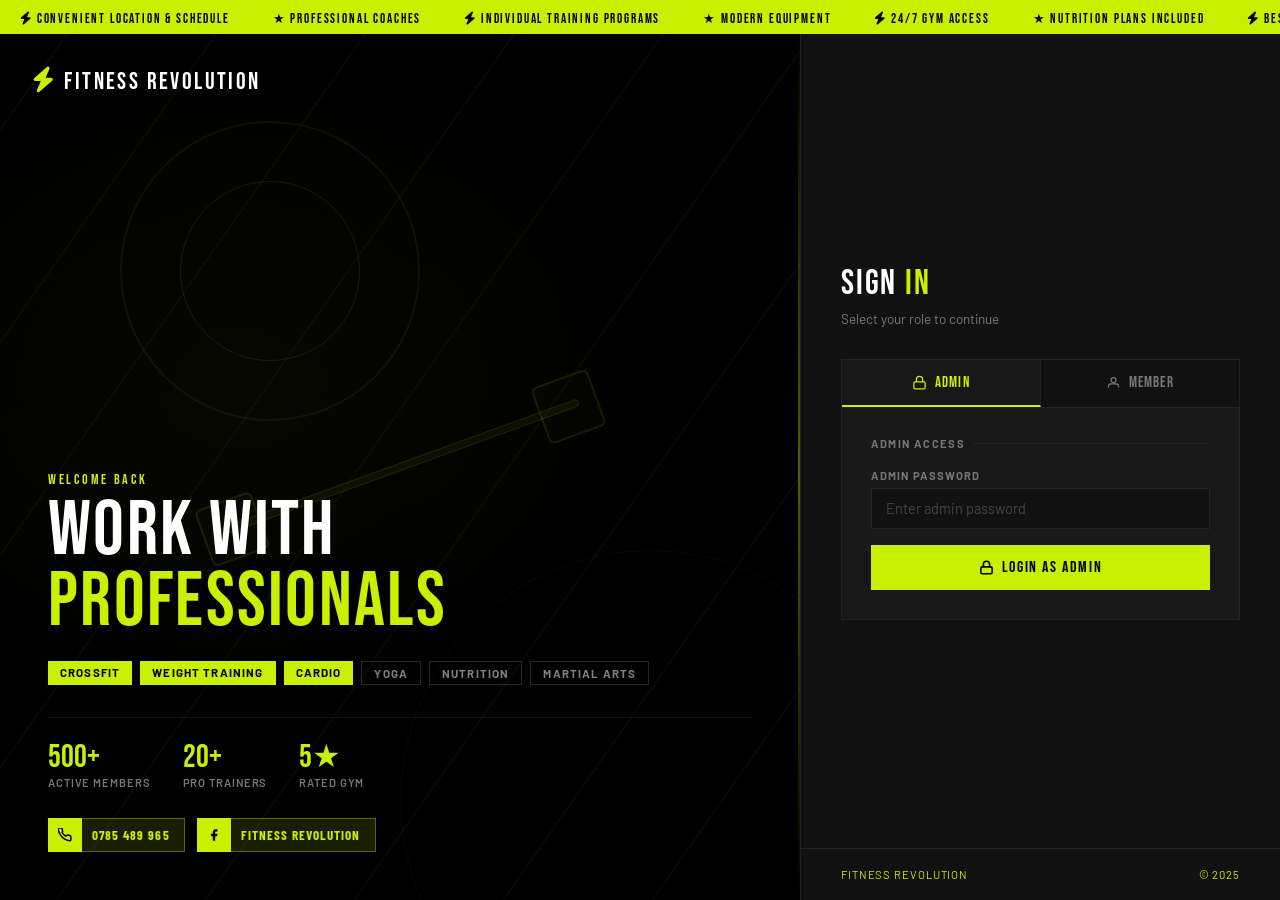
<file: fitness-revolution/src/main/resources/static/index.html>
<!DOCTYPE html>
<html lang="en">
<head>
    <meta charset="UTF-8"/>
    <meta name="viewport" content="width=device-width, initial-scale=1.0"/>
    <title>Fitness Revolution — Login</title>
    <link href="https://fonts.googleapis.com/css2?family=Bebas+Neue&family=Barlow+Condensed:wght@700;800;900&family=Barlow:wght@400;500;600&display=swap" rel="stylesheet"/>
    <style>
        :root {
            --bg: #0a0a0a; --bg2: #111; --bg3: #181818;
            --lime: #c8f000; --lime2: #a8d900; --lime-dim: rgba(200,240,0,0.1); --lime-border: rgba(200,240,0,0.3);
            --text: #fff; --muted: #777; --border: #222;
            --danger: #ff3b3b;
        }
        *, *::before, *::after { box-sizing: border-box; margin: 0; padding: 0; }
        html, body { height: 100%; }
        body { background: var(--bg); color: var(--text); font-family: 'Barlow', sans-serif; display: flex; flex-direction: column; min-height: 100vh; }

        /* ── Ticker ── */
        .ticker { background: var(--lime); padding: 7px 0; overflow: hidden; white-space: nowrap; flex-shrink: 0; }
        .ticker-inner { display: inline-block; animation: tick 22s linear infinite; }
        @keyframes tick { from { transform: translateX(0); } to { transform: translateX(-50%); } }
        .ticker-text { font-family: 'Bebas Neue', sans-serif; font-size: 0.82rem; letter-spacing: 0.14em; color: #000; padding: 0 20px; }

        /* ── Main split ── */
        .split { flex: 1; display: grid; grid-template-columns: 1fr 480px; min-height: 0; }

        /* ── LEFT — gym visual ── */
        .gym-side {
            position: relative;
            overflow: hidden;
            background: #000;
        }

        /* Dark gym atmosphere - hero photo background */
        .gym-bg {
            position: absolute;
            inset: 0;
            background-image: url('https://images.unsplash.com/photo-1534438327276-14e5300c3a48?w=1400&q=80&auto=format&fit=crop');
            background-size: cover;
            background-position: center 30%;
            background-repeat: no-repeat;
        }
        /* Dark overlay on top of photo - keeps lime theme */
        .gym-bg::before {
            content: '';
            position: absolute;
            inset: 0;
            background:
                    linear-gradient(160deg,
                    rgba(0,0,0,0.75) 0%,
                    rgba(0,0,0,0.55) 40%,
                    rgba(0,0,0,0.70) 100%),
                    radial-gradient(ellipse 80% 60% at 30% 40%, rgba(200,240,0,0.08) 0%, transparent 60%);
            z-index: 1;
        }



        /* Diagonal accent bars (subtle lime overlay on photo) */
        .gym-bg::after {
            content: '';
            position: absolute;
            inset: 0;
            z-index: 2;
            background: repeating-linear-gradient(
                    -55deg,
                    transparent,
                    transparent 120px,
                    rgba(200,240,0,0.03) 120px,
                    rgba(200,240,0,0.03) 122px
            );
        }

        /* Ensure content sits above photo overlay */
        .gym-shape, .gym-bar, .gym-brand, .gym-content {
            z-index: 2;
        }

        /* Abstract dumbbell / weight shapes */
        .gym-shape {
            position: absolute;
            border: 1px solid rgba(200,240,0,0.08);
        }
        .gym-shape-1 {
            width: 300px; height: 300px;
            border-radius: 50%;
            top: 10%; left: 15%;
            border-width: 2px;
            border-color: rgba(200,240,0,0.06);
            animation: pulse 6s ease-in-out infinite;
        }
        .gym-shape-2 {
            width: 180px; height: 180px;
            border-radius: 50%;
            top: 10%; left: 15%;
            margin: 60px;
            border-color: rgba(200,240,0,0.1);
            animation: pulse 6s ease-in-out infinite 1s;
        }
        .gym-shape-3 {
            width: 500px; height: 500px;
            border-radius: 50%;
            bottom: -150px; right: -100px;
            border-color: rgba(200,240,0,0.04);
            animation: pulse 8s ease-in-out infinite 2s;
        }
        .gym-shape-4 {
            width: 60px; height: 200px;
            top: 50%; left: 50%;
            transform: translate(-50%,-50%) rotate(-20deg);
            border-radius: 8px;
            border-color: rgba(200,240,0,0.12);
            background: rgba(200,240,0,0.02);
        }
        /* Barbell bar */
        .gym-bar {
            position: absolute;
            top: 50%; left: 50%;
            transform: translate(-50%, -50%) rotate(-20deg);
            width: 380px; height: 8px;
            background: rgba(200,240,0,0.05);
            border: 1px solid rgba(200,240,0,0.1);
            border-radius: 4px;
        }
        .gym-bar::before, .gym-bar::after {
            content: '';
            position: absolute;
            top: -26px;
            width: 60px; height: 60px;
            border: 2px solid rgba(200,240,0,0.1);
            border-radius: 6px;
            background: rgba(200,240,0,0.02);
        }
        .gym-bar::before { left: -20px; }
        .gym-bar::after  { right: -20px; }

        @keyframes pulse {
            0%, 100% { opacity: 1; transform: scale(1); }
            50% { opacity: 0.6; transform: scale(1.03); }
        }

        /* Content on gym side */
        .gym-content {
            position: relative;
            z-index: 2;
            display: flex;
            flex-direction: column;
            justify-content: flex-end;
            padding: 3rem;
            height: 100%;
        }
        .gym-eyebrow {
            font-family: 'Bebas Neue', sans-serif;
            font-size: 0.85rem;
            letter-spacing: 0.2em;
            color: var(--lime);
            margin-bottom: 0.5rem;
        }
        .gym-headline {
            font-family: 'Bebas Neue', sans-serif;
            font-size: clamp(3rem, 6vw, 5.5rem);
            line-height: 0.92;
            letter-spacing: 0.03em;
            color: #fff;
            margin-bottom: 1.5rem;
        }
        .gym-headline em {
            color: var(--lime);
            font-style: normal;
            display: block;
        }
        .gym-tags {
            display: flex;
            flex-wrap: wrap;
            gap: 0.5rem;
            margin-bottom: 2rem;
        }
        .gym-tag {
            font-size: 0.72rem;
            font-weight: 700;
            letter-spacing: 0.1em;
            text-transform: uppercase;
            color: #000;
            background: var(--lime);
            padding: 4px 12px;
        }
        .gym-tag.outline {
            background: transparent;
            color: rgba(255,255,255,0.5);
            border: 1px solid rgba(255,255,255,0.15);
        }
        .gym-stats {
            display: flex;
            gap: 2rem;
            padding-top: 1.5rem;
            border-top: 1px solid rgba(255,255,255,0.08);
        }
        .gym-stat-val {
            font-family: 'Bebas Neue', sans-serif;
            font-size: 2rem;
            color: var(--lime);
            line-height: 1;
        }
        .gym-stat-label {
            font-size: 0.7rem;
            font-weight: 600;
            letter-spacing: 0.08em;
            text-transform: uppercase;
            color: var(--muted);
            margin-top: 2px;
        }

        /* Top-left brand on gym side */
        .gym-brand {
            position: absolute;
            top: 2rem; left: 2rem;
            z-index: 3;
            font-family: 'Bebas Neue', sans-serif;
            font-size: 1.5rem;
            letter-spacing: 0.1em;
            color: #fff;
            display: flex;
            align-items: center;
            gap: 8px;
            text-decoration: none;
        }
        .gym-brand-dot { color: var(--lime); font-size: 1.6rem; }

        /* Lime glow line at the right edge */
        .gym-side::after {
            content: '';
            position: absolute;
            top: 0; right: 0;
            width: 2px; height: 100%;
            background: linear-gradient(to bottom, transparent, var(--lime), transparent);
            opacity: 0.4;
            z-index: 5;
        }

        /* ── RIGHT — login panel ── */
        .login-side {
            background: var(--bg2);
            border-left: 1px solid var(--border);
            display: flex;
            flex-direction: column;
            overflow-y: auto;
        }
        .login-inner {
            flex: 1;
            display: flex;
            flex-direction: column;
            justify-content: center;
            padding: 3rem 2.5rem;
        }

        .login-heading {
            font-family: 'Bebas Neue', sans-serif;
            font-size: 2.2rem;
            letter-spacing: 0.05em;
            color: #fff;
            margin-bottom: 0.3rem;
        }
        .login-heading span { color: var(--lime); }
        .login-sub { font-size: 0.85rem; color: var(--muted); margin-bottom: 2rem; }

        /* Tabs */
        .tab-grid { display: grid; grid-template-columns: 1fr 1fr; border: 1px solid var(--border); margin-bottom: 0; }
        .tab-btn {
            background: var(--bg2); border: none; color: var(--muted);
            font-family: 'Bebas Neue', sans-serif; font-size: 0.95rem; letter-spacing: 0.08em;
            padding: 13px 20px; cursor: pointer; display: flex; align-items: center; justify-content: center;
            gap: 8px; transition: all 0.15s; border-bottom: 2px solid transparent;
        }
        .tab-btn:first-child { border-right: 1px solid var(--border); }
        .tab-btn:hover { color: var(--text); background: var(--bg3); }
        .tab-btn.active { background: var(--bg3); color: var(--lime); border-bottom-color: var(--lime); }
        .tab-btn svg { width: 15px; height: 15px; stroke: currentColor; stroke-width: 2; fill: none; flex-shrink: 0; }

        /* Card */
        .login-card { background: var(--bg3); border: 1px solid var(--border); border-top: none; padding: 1.8rem; }
        .card-label {
            font-size: 0.7rem; font-weight: 700; letter-spacing: 0.12em;
            text-transform: uppercase; color: var(--muted); margin-bottom: 1.2rem;
            display: flex; align-items: center; gap: 8px;
        }
        .card-label::after { content: ''; flex: 1; height: 1px; background: var(--border); }

        /* Form */
        .form-group { margin-bottom: 1rem; }
        .form-label { display: block; font-size: 0.7rem; font-weight: 700; letter-spacing: 0.1em; text-transform: uppercase; color: var(--muted); margin-bottom: 6px; }
        .form-control {
            width: 100%; background: var(--bg2); border: 1px solid var(--border);
            color: var(--text); font-family: 'Barlow', sans-serif; font-size: 0.9rem;
            padding: 11px 14px; outline: none; transition: border-color 0.15s; border-radius: 0;
        }
        .form-control:focus { border-color: var(--lime); }
        .form-control::placeholder { color: #444; }

        /* Buttons */
        .btn {
            width: 100%; font-family: 'Bebas Neue', sans-serif; font-size: 1rem;
            letter-spacing: 0.1em; padding: 13px 24px; border: none;
            cursor: pointer; display: flex; align-items: center; justify-content: center;
            gap: 8px; transition: all 0.15s;
        }
        .btn svg { width: 15px; height: 15px; stroke: currentColor; stroke-width: 2.5; fill: none; }
        .btn-primary { background: var(--lime); color: #000; }
        .btn-primary:hover { background: var(--lime2); }
        .btn-outline { background: transparent; color: var(--lime); border: 1px solid var(--lime); }
        .btn-outline:hover { background: var(--lime); color: #000; }

        /* Alerts */
        .alert { padding: 9px 14px; font-size: 0.82rem; font-weight: 600; margin-bottom: 1rem; display: flex; align-items: center; gap: 8px; }
        .alert svg { width: 14px; height: 14px; stroke: currentColor; stroke-width: 2; fill: none; flex-shrink: 0; }
        .alert-danger  { background: rgba(255,59,59,0.1);  border: 1px solid rgba(255,59,59,0.3);  color: #ff3b3b; }
        .alert-success { background: rgba(200,240,0,0.08); border: 1px solid rgba(200,240,0,0.25); color: var(--lime); }

        .form-hint { text-align: center; font-size: 0.75rem; color: var(--muted); margin-top: 0.75rem; }
        .login-footer { padding: 1.2rem 2.5rem; border-top: 1px solid var(--border); font-size: 0.7rem; letter-spacing: 0.08em; text-transform: uppercase; color: var(--muted); display: flex; justify-content: space-between; }
        .login-footer span { color: var(--lime); }

        /* ── Mobile ── */
        @media (max-width: 800px) {
            .split { grid-template-columns: 1fr; }
            .gym-side { min-height: 260px; }
            .gym-headline { font-size: 3rem; }
            .gym-stats { gap: 1.5rem; }
            .login-inner { padding: 2rem 1.5rem; }
        }

        /* ── CONTACT PILLS ── */
        .gym-contact {
            display: flex;
            align-items: center;
            gap: 0.75rem;
            margin-top: 1.8rem;
            flex-wrap: wrap;
        }
        .gym-contact-pill {
            display: inline-flex;
            align-items: center;
            gap: 0;
            text-decoration: none;
            border-radius: 0;
            overflow: hidden;
            font-family: 'Barlow Condensed', 'Barlow', sans-serif;
            font-size: 0.82rem;
            font-weight: 700;
            letter-spacing: 0.08em;
            text-transform: uppercase;
            transition: transform 0.18s, box-shadow 0.18s;
            box-shadow: 0 2px 10px rgba(0,0,0,0.4);
        }
        .gym-contact-pill:hover {
            transform: translateY(-2px);
            box-shadow: 0 6px 20px rgba(0,0,0,0.5);
        }
        .pill-icon {
            display: flex; align-items: center; justify-content: center;
            width: 34px; height: 34px; flex-shrink: 0;
        }
        .pill-text {
            padding: 0 14px 0 10px;
            height: 34px;
            display: flex; align-items: center;
        }
        /* Phone — lime theme */
        .phone-pill .pill-icon { background: var(--lime); color: #000; }
        .phone-pill .pill-text { background: rgba(200,240,0,0.12); color: var(--lime); border: 1px solid rgba(200,240,0,0.35); border-left: none; }
        .phone-pill:hover .pill-text { background: rgba(200,240,0,0.22); }
        /* Facebook — lime theme (same as phone) */
        .fb-pill .pill-icon { background: var(--lime); color: #000; }
        .fb-pill .pill-text { background: rgba(200,240,0,0.12); color: var(--lime); border: 1px solid rgba(200,240,0,0.35); border-left: none; }
        .fb-pill:hover .pill-text { background: rgba(200,240,0,0.22); }

    </style>

    <link rel="stylesheet" href="https://cdnjs.cloudflare.com/ajax/libs/font-awesome/6.4.0/css/all.min.css"/>
</head>
<body>

<!-- Ticker -->
<div class="ticker">
    <div class="ticker-inner">
        <span class="ticker-text"><i class="fa-solid fa-bolt"></i> Convenient Location &amp; Schedule</span>
        <span class="ticker-text">★ Professional Coaches</span>
        <span class="ticker-text"><i class="fa-solid fa-bolt"></i> Individual Training Programs</span>
        <span class="ticker-text">★ Modern Equipment</span>
        <span class="ticker-text"><i class="fa-solid fa-bolt"></i> 24/7 Gym Access</span>
        <span class="ticker-text">★ Nutrition Plans Included</span>
        <span class="ticker-text"><i class="fa-solid fa-bolt"></i> Best Results Guaranteed</span>
        <span class="ticker-text">★ Fitness Revolution</span>
        <!-- duplicate for seamless loop -->
        <span class="ticker-text"><i class="fa-solid fa-bolt"></i> Convenient Location &amp; Schedule</span>
        <span class="ticker-text">★ Professional Coaches</span>
        <span class="ticker-text"><i class="fa-solid fa-bolt"></i> Individual Training Programs</span>
        <span class="ticker-text">★ Modern Equipment</span>
        <span class="ticker-text"><i class="fa-solid fa-bolt"></i> 24/7 Gym Access</span>
        <span class="ticker-text">★ Nutrition Plans Included</span>
        <span class="ticker-text"><i class="fa-solid fa-bolt"></i> Best Results Guaranteed</span>
        <span class="ticker-text">★ Fitness Revolution</span>
    </div>
</div>

<!-- Split -->
<div class="split">

    <!-- ── LEFT GYM SIDE ── -->
    <div class="gym-side">
        <div class="gym-bg"></div>

        <!-- Decorative shapes -->
        <div class="gym-shape gym-shape-1"></div>
        <div class="gym-shape gym-shape-2"></div>
        <div class="gym-shape gym-shape-3"></div>
        <div class="gym-bar"></div>

        <!-- Brand top-left -->
        <a href="index.html" class="gym-brand">
            <span class="gym-brand-dot"><i class="fa-solid fa-bolt"></i></span> FITNESS REVOLUTION
        </a>

        <!-- Bottom content -->
        <div class="gym-content">
            <div class="gym-eyebrow">Welcome Back</div>
            <div class="gym-headline">
                WORK WITH
                <em>PROFESSIONALS</em>
            </div>
            <div class="gym-tags">
                <span class="gym-tag">CrossFit</span>
                <span class="gym-tag">Weight Training</span>
                <span class="gym-tag">Cardio</span>
                <span class="gym-tag outline">Yoga</span>
                <span class="gym-tag outline">Nutrition</span>
                <span class="gym-tag outline">Martial Arts</span>
            </div>
            <div class="gym-stats">
                <div>
                    <div class="gym-stat-val">500+</div>
                    <div class="gym-stat-label">Active Members</div>
                </div>
                <div>
                    <div class="gym-stat-val">20+</div>
                    <div class="gym-stat-label">Pro Trainers</div>
                </div>
                <div>
                    <div class="gym-stat-val">5★</div>
                    <div class="gym-stat-label">Rated Gym</div>
                </div>
            </div>

            <!-- Contact & Social -->
            <div class="gym-contact">
                <!-- Phone pill -->
                <a href="tel:0785489965" class="gym-contact-pill phone-pill">
                    <span class="pill-icon">
                        <svg width="14" height="14" viewBox="0 0 24 24" fill="none" stroke="currentColor" stroke-width="2.5" stroke-linecap="round" stroke-linejoin="round"><path d="M22 16.92v3a2 2 0 01-2.18 2 19.79 19.79 0 01-8.63-3.07A19.5 19.5 0 013.07 9.81 19.79 19.79 0 01.19 1.18 2 2 0 012.18 0h3a2 2 0 012 1.72c.127.96.361 1.903.7 2.81a2 2 0 01-.45 2.11L6.91 7.55a16 16 0 006.54 6.54l1.62-1.62a2 2 0 012.11-.45c.907.339 1.85.573 2.81.7A2 2 0 0122 14.92z"/></svg>
                    </span>
                    <span class="pill-text">0785 489 965</span>
                </a>
                <!-- Facebook pill -->
                <a href="https://www.facebook.com/FitnessRevolution" target="_blank" class="gym-contact-pill fb-pill">
                    <span class="pill-icon">
                        <svg width="14" height="14" viewBox="0 0 24 24" fill="currentColor"><path d="M18 2h-3a5 5 0 00-5 5v3H7v4h3v8h4v-8h3l1-4h-4V7a1 1 0 011-1h3z"/></svg>
                    </span>
                    <span class="pill-text">Fitness Revolution</span>
                </a>
            </div>
        </div>
    </div>

    <!-- ── RIGHT LOGIN SIDE ── -->
    <div class="login-side">
        <div class="login-inner">

            <div class="login-heading">SIGN <span>IN</span></div>
            <div class="login-sub">Select your role to continue</div>

            <!-- Tabs -->
            <div class="tab-grid">
                <button class="tab-btn active" id="adminTab" onclick="showTab('admin')">
                    <svg viewBox="0 0 24 24"><rect x="3" y="11" width="18" height="11" rx="2"/><path d="M7 11V7a5 5 0 0 1 10 0v4"/></svg>
                    Admin
                </button>
                <button class="tab-btn" id="memberTab" onclick="showTab('member')">
                    <svg viewBox="0 0 24 24"><circle cx="12" cy="8" r="4"/><path d="M4 20v-2a4 4 0 0 1 4-4h8a4 4 0 0 1 4 4v2"/></svg>
                    Member
                </button>
            </div>

            <!-- Admin Panel -->
            <div id="adminBox" class="login-card">
                <div class="card-label">Admin Access</div>
                <div class="form-group">
                    <label class="form-label">Admin Password</label>
                    <input type="password" class="form-control" id="adminPass" placeholder="Enter admin password"
                           onkeydown="if(event.key==='Enter')adminLogin()"/>
                </div>
                <div id="adminAlert"></div>
                <button class="btn btn-primary" onclick="adminLogin()">
                    <svg viewBox="0 0 24 24"><rect x="3" y="11" width="18" height="11" rx="2"/><path d="M7 11V7a5 5 0 0 1 10 0v4"/></svg>
                    Login as Admin
                </button>
            </div>

            <!-- Member Panel -->
            <div id="memberBox" class="login-card" style="display:none">
                <div class="card-label">Member Access</div>
                <div class="form-group">
                    <label class="form-label">Email Address</label>
                    <input type="email" class="form-control" id="memberEmail" placeholder="john@email.com"
                           onkeydown="if(event.key==='Enter')memberLogin()"/>
                </div>
                <div id="memberAlert"></div>
                <button class="btn btn-outline" onclick="memberLogin()">
                    <svg viewBox="0 0 24 24"><circle cx="12" cy="8" r="4"/><path d="M4 20v-2a4 4 0 0 1 4-4h8a4 4 0 0 1 4 4v2"/></svg>
                    Login as Member
                </button>
                <div class="form-hint">Use the email you registered with</div>
            </div>

        </div>

        <div class="login-footer">
            <span>Fitness <span>Revolution</span></span>
            <span>&copy; 2025</span>
        </div>
    </div>

</div>

<script>
    const ADMIN_PASSWORD = 'admin123';

    function showTab(tab) {
        if (tab === 'admin') {
            document.getElementById('adminBox').style.display  = 'block';
            document.getElementById('memberBox').style.display = 'none';
            document.getElementById('adminTab').classList.add('active');
            document.getElementById('memberTab').classList.remove('active');
        } else {
            document.getElementById('adminBox').style.display  = 'none';
            document.getElementById('memberBox').style.display = 'block';
            document.getElementById('memberTab').classList.add('active');
            document.getElementById('adminTab').classList.remove('active');
        }
    }

    function adminLogin() {
        const pass = document.getElementById('adminPass').value;
        if (pass === ADMIN_PASSWORD) {
            sessionStorage.setItem('role', 'admin');
            window.location.href = 'admin.html';
        } else {
            showAlert('adminAlert', 'Wrong password!', 'danger');
        }
    }

    async function memberLogin() {
        const email = document.getElementById('memberEmail').value.trim().toLowerCase();
        if (!email) { showAlert('memberAlert', 'Email දාන්න', 'danger'); return; }

        let members = [];
        try {
            members = await fetch('http://localhost:8080/api/members').then(r => r.json());
        } catch (e) {
            showAlert('memberAlert', 'Server සම්බන්ධ කරගන්න බැහැ! Backend running ද?', 'danger');
            return;
        }

        const member = members.find(m => m.email.toLowerCase() === email);

        if (!member) {
            showAlert('memberAlert', 'Email හොයාගන්න බැහැ!', 'danger');
            return;
        }

        sessionStorage.setItem('role',       'member');
        sessionStorage.setItem('memberId',   member.id);
        sessionStorage.setItem('memberName', member.name || member.id);
        window.location.href = 'portal.html';
    }

    function showAlert(id, msg, type) {
        const icons = {
            danger:  '<svg viewBox="0 0 24 24" fill="none" stroke="currentColor" stroke-width="2"><circle cx="12" cy="12" r="10"/><line x1="12" y1="8" x2="12" y2="12"/><line x1="12" y1="16" x2="12.01" y2="16"/></svg>',
            success: '<svg viewBox="0 0 24 24" fill="none" stroke="currentColor" stroke-width="2"><polyline points="20 6 9 17 4 12"/></svg>'
        };
        document.getElementById(id).innerHTML =
            `<div class="alert alert-${type}">${icons[type]||''}${msg}</div>`;
        setTimeout(() => document.getElementById(id).innerHTML = '', 3000);
    }
</script>
</body>
</html>
</file>
